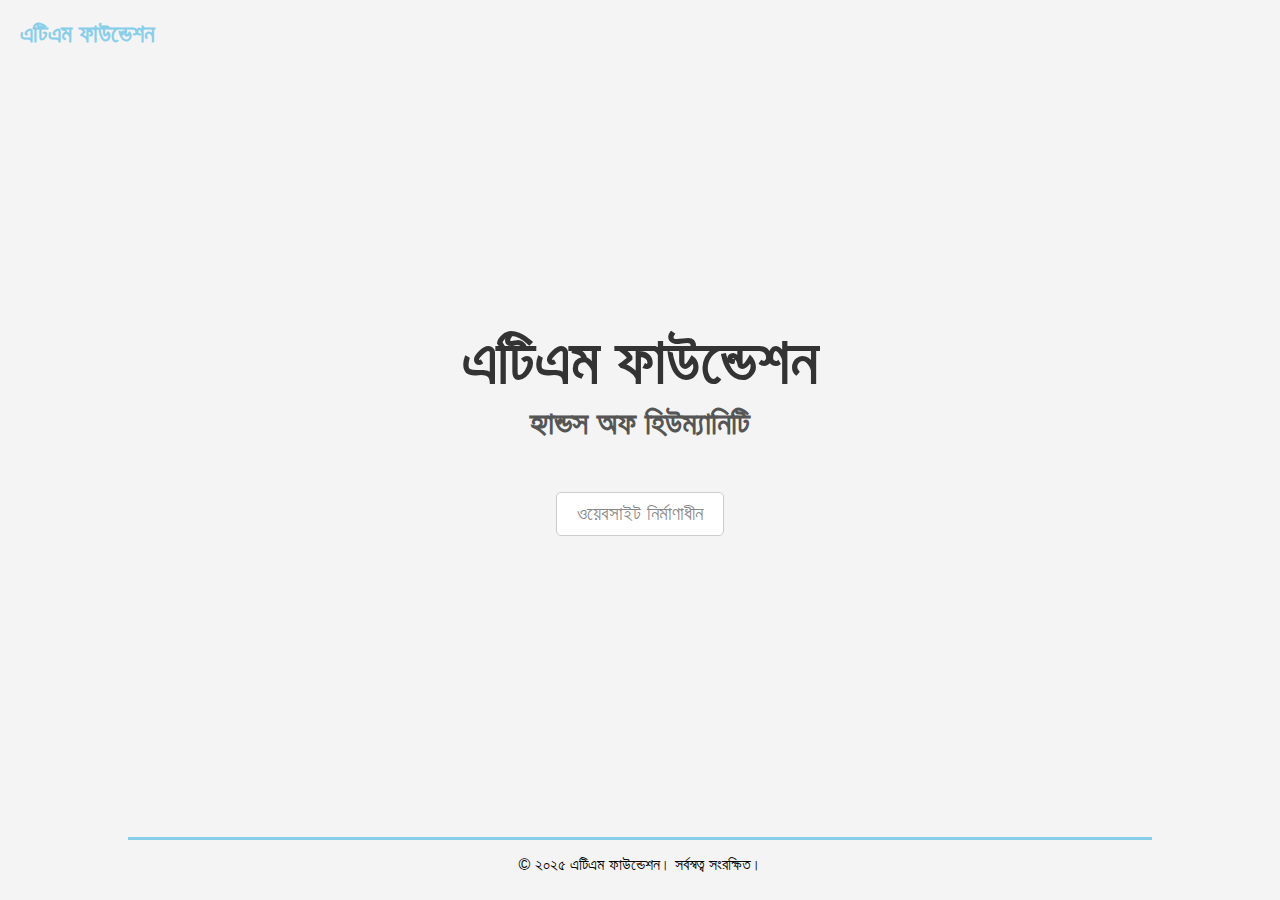
<file: index.html>
<!DOCTYPE html>
<html lang="bn">
<head>
    <meta charset="UTF-8">
    <meta name="viewport" content="width=device-width, initial-scale=1.0">
    <title>এটিএম ফাউন্ডেশন - নির্মাণাধীন</title>
    <style>
        body {
            font-family: Arial, sans-serif;
            margin: 0;
            padding: 0;
            display: flex;
            flex-direction: column;
            justify-content: center;
            align-items: center;
            min-height: 100vh;
            text-align: center;
            background-color: #f4f4f4; /* হালকা ধূসর ব্যাকগ্রাউন্ড */
        }
        
        .header {
            position: absolute;
            top: 20px;
            left: 20px;
            font-size: 1.5em;
            font-weight: bold;
            color: skyblue;
        }

        .main-content {
            flex-grow: 1; /* ফুটার নীচে রাখতে সাহায্য করে */
            display: flex;
            flex-direction: column;
            justify-content: center;
            align-items: center;
            padding: 50px 20px;
        }

        .main-content h1 {
            font-size: 4em;
            color: #333;
            margin-bottom: 0.1em;
        }

        .main-content h2 {
            font-size: 2em;
            color: #555;
            margin-top: 0;
            margin-bottom: 20px;
        }

        .status {
            font-size: 1.2em;
            color: #888;
            margin-top: 30px;
            padding: 10px 20px;
            border: 1px solid #ccc;
            border-radius: 5px;
            background-color: #fff;
        }

        /* ফুটার সেকশনের স্টাইল */
        .footer {
            width: 100%;
            padding: 20px 0 10px 0; /* উপরে, ডানে, নিচে, বামে প্যাডিং */
            text-align: center;
            margin-top: auto; /* কন্টেন্টকে উপরের দিকে ঠেলে দেয় */
        }

        /* অনুভূমিক রেখার স্টাইল */
        .footer hr {
            border: none;
            height: 3px;
            background-color: skyblue; /* স্কাই ব্লু রঙ */
            width: 80%; /* চওড়া করতে সাহায্য করে */
            margin: 0 auto 10px auto; /* মাঝখানে রাখা ও নিচের টেক্সট থেকে দূরত্ব */
        }

        .sky-blue {
            color: skyblue;
        }

        /* ফন্টের আকার ছোট ডিভাইসের জন্য সামঞ্জস্য করা */
        @media (max-width: 600px) {
            .main-content h1 {
                font-size: 2.5em;
            }
            .main-content h2 {
                font-size: 1.5em;
            }
            .header {
                font-size: 1.2em;
            }
            .footer hr {
                width: 90%;
            }
            .footer p {
                font-size: 0.8em;
            }
        }
    </style>
</head>
<body>
    <div class="header sky-blue">
        এটিএম ফাউন্ডেশন
    </div>

    <div class="main-content">
        <h1>এটিএম ফাউন্ডেশন</h1>
        <h2>হ্যান্ডস অফ হিউম্যানিটি</h2>

        <div class="status">
            ওয়েবসাইট নির্মাণাধীন
        </div>
    </div>

    <div class="footer">
        <hr>
        <p>&copy; ২০২৫ এটিএম ফাউন্ডেশন। সর্বস্বত্ব সংরক্ষিত।</p>
    </div>
</body>
</html>
</file>
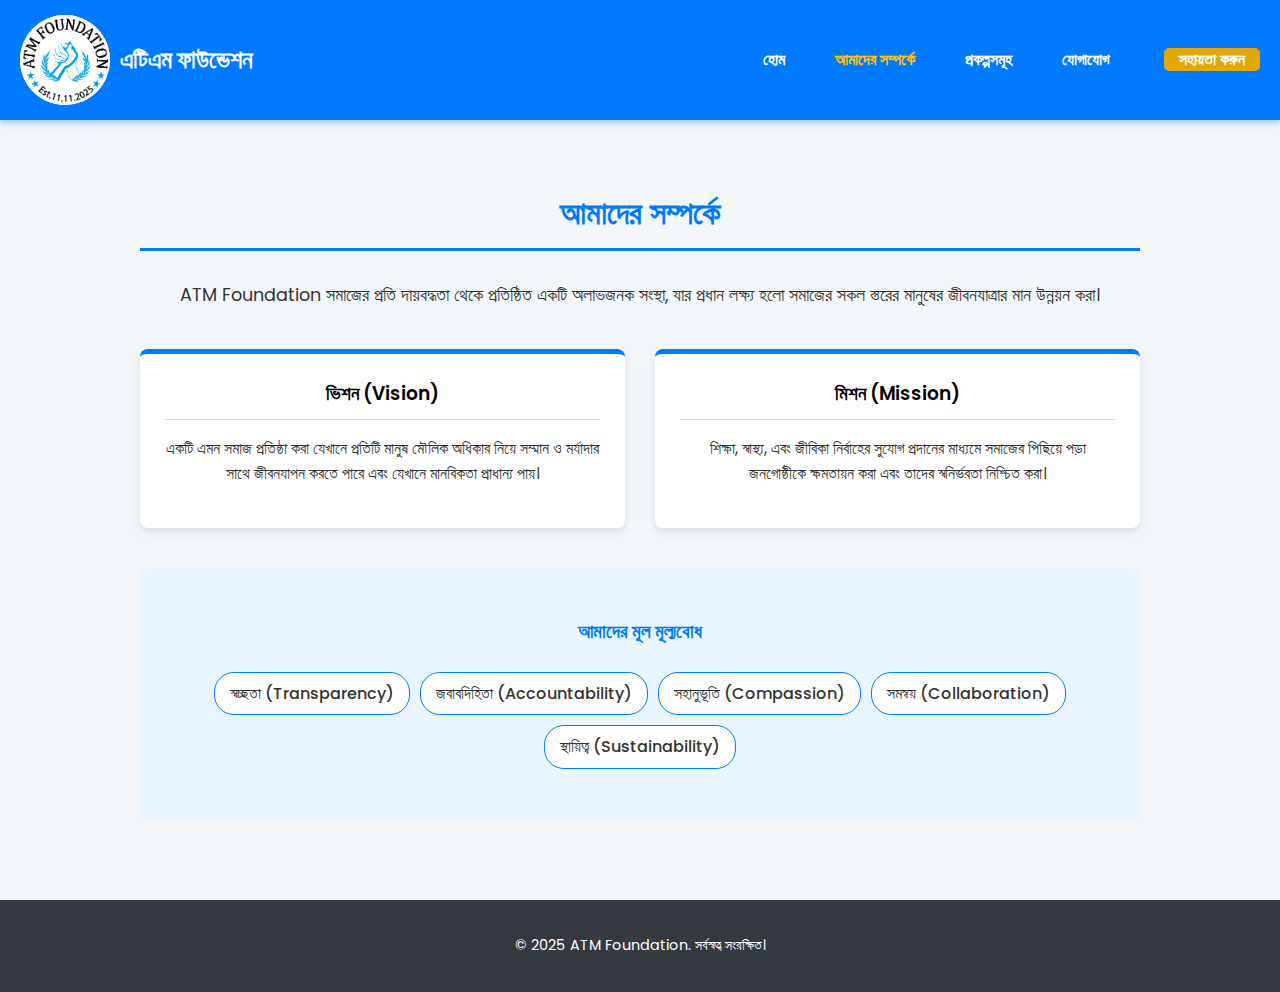
<file: about.html>
<!DOCTYPE html>
<html lang="bn">
<head>
    <meta charset="UTF-8">
    <meta name="viewport" content="width=device-width, initial-scale=1.0">
    <title>আমাদের সম্পর্কে - ATM Foundation</title>
    
    <link href="https://fonts.googleapis.com/css2?family=Poppins:wght@300;400;600;700&display=swap" rel="stylesheet">
    <link rel="stylesheet" href="style.css">

    <style>
        /* ====================================== */
        /* ১. বেস এবং কালার স্টাইলস */
        /* ====================================== */
        body {
            font-family: 'Poppins', sans-serif;
            margin: 0;
            padding: 0;
            background-color: #f4f7f9; 
            color: #333; 
        }

        /* ====================================== */
        /* ২. হেডার/নেভিগেশন স্টাইল */
        /* ====================================== */
        .main-header {
            background-color: #007bff; /* স্কাই ব্লু */
            color: white;
            padding: 15px 20px;
            display: flex;
            justify-content: space-between;
            align-items: center;
            box-shadow: 0 4px 6px rgba(0, 123, 255, 0.3);
            position: relative; /* মোবাইল মেনুর জন্য যোগ করা হলো */
        }
        
        .header-logo-container {
            display: flex;
            align-items: center;
        }

        .logo-text { 
            color: white; 
            font-size: 24px;
            font-weight: 700;
            margin-left: 10px;
        }
        .header-logo-container a {
             text-decoration: none;
        }

        #logo-placeholder {
            width: 90px;
            height: 90px;
            border-radius: 50%;
            background-color: white;
            overflow: hidden; 
            display: flex;
            justify-content: center;
            align-items: center;
            flex-shrink: 0;
        }

        #logo-placeholder img {
            width: 100%;
            height: 100%;
            object-fit: cover;
        }
        
        /* ডেস্কটপ মেনু */
        .nav-links {
            list-style: none;
            padding: 0;
            margin: 0;
            display: flex;
            align-items: center;
        }
        .nav-links li {
            margin-left: 20px;
        }
        .nav-links li a {
            color: white;
            text-decoration: none;
            font-weight: 600;
            transition: color 0.3s;
        }
        .nav-links li a:hover {
            color: #e9ecef; 
        }
        
        /* বর্তমান পেজ হাইলাইট: "আমাদের সম্পর্কে" */
        .nav-links li .current-page-link { 
            color: #ffc107 !important; /* উজ্জ্বল হলুদ */
        }
        
        /* সহায়তা করুন বাটন স্টাইল */
        .donate-btn a {
            background-color: #e0a800;
            color: white !important;
            padding: 8px 15px;
            border-radius: 5px;
            text-transform: uppercase;
            transition: background-color 0.3s;
        }
        .donate-btn a:hover {
            background-color: #333;
            color: white !important; 
        }

        /* --- নতুন CSS: মোবাইল মেনু টগল বাটন স্টাইল --- */
        #menu-toggle {
            display: none; /* ডেস্কটপে লুকানো থাকবে */
            background: none;
            border: none;
            color: white;
            font-size: 24px;
            cursor: pointer;
            z-index: 1001; 
        }

        /* ====================================== */
        /* ৩. কন্টেন্ট সেকশন স্টাইল */
        /* ====================================== */
        .content-section {
            padding: 40px 20px;
            max-width: 1000px;
            margin: 0 auto;
        }
        .about-page-section h2 {
            color: #007bff;
            border-bottom: 3px solid #007bff;
            padding-bottom: 10px;
            margin-bottom: 30px;
            text-align: center;
            font-weight: 600;
        }
        .vision-mission-container {
            display: flex;
            gap: 30px;
            margin-bottom: 40px;
        }
        .vm-box {
            flex: 1;
            background-color: white;
            padding: 25px;
            border-radius: 8px;
            box-shadow: 0 4px 8px rgba(0, 0, 0, 0.1);
            border-top: 5px solid #007bff;
        }
        .vm-box h3 {
            color: black;
            margin-top: 0;
            font-weight: 600;
            border-bottom: 1px solid #ddd;
            padding-bottom: 10px;
            margin-bottom: 15px;
        }
        .core-values {
            background-color: #e9f5ff;
            padding: 30px;
            border-radius: 8px;
        }
        .core-values h3 {
            color: #007bff; 
            text-align: center;
            margin-bottom: 20px;
            font-weight: 700;
        }
        .core-values ul {
            list-style: none;
            padding: 0;
            display: flex;
            justify-content: center;
            flex-wrap: wrap;
        }
        .core-values li {
            background-color: white;
            padding: 8px 15px;
            margin: 5px;
            border-radius: 20px;
            border: 1px solid #007bff;
            font-weight: 500;
        }

        /* ====================================== */
        /* ৪. ফুটার স্টাইল */
        /* ====================================== */
        footer {
            background-color: #343a40;
            color: white;
            text-align: center;
            padding: 20px 0;
            margin-top: 40px;
        }
        
        /* ====================================== */
        /* ৫. মোবাইল রেসপনসিভনেস (Media Queries) */
        /* ====================================== */
        @media (max-width: 768px) {
            
            /* মোবাইল মেনু টগল আইকন দেখানো */
            #menu-toggle {
                display: block; 
            }

            /* নেভিগেশন লিংকস লুকানো */
            .nav-links {
                display: none;
                flex-direction: column;
                width: 100%;
                position: absolute;
                top: 60px; 
                left: 0;
                background-color: #007bff;
                box-shadow: 0 4px 6px rgba(0, 123, 255, 0.3);
                padding: 10px 0;
                z-index: 1000;
            }

            /* জাভাস্ক্রিপ্ট 'active' ক্লাস যোগ করলে মেনু দেখা যাবে */
            .nav-links.active {
                display: flex; 
            }

            .nav-links li {
                margin: 10px 0;
                text-align: center;
            }
            .nav-links li a {
                display: block;
                padding: 10px 0;
            }
            .donate-btn a {
                 padding: 6px 12px;
                 font-size: 14px;
            }
            
            /* ভিশন-মিশন বক্সকে মোবাইলে উপরে নিচে সাজানো */
            .vision-mission-container {
                flex-direction: column;
                gap: 20px;
            }
            
            .content-section {
                padding: 20px 15px;
            }
        }
    </style>
</head>
<body>

    <header class="main-header">
        <div class="header-logo-container">
            <div id="logo-placeholder">
                <img src="logo.png" alt="ATM Foundation Logo"> 
            </div>
            <a href="index.html">
                 <div class="logo-text">এটিএম ফাউন্ডেশন</div> 
            </a>
        </div>
        
        <button id="menu-toggle" aria-label="Toggle Navigation">
            &#9776; 
        </button>

        <nav>
            <ul class="nav-links">
                <li><a href="index.html">হোম</a></li>
                <li><a href="about.html" class="current-page-link">আমাদের সম্পর্কে</a></li> 
                <li><a href="prokolpoo.html">প্রকল্পসমূহ</a></li>
                <li><a href="jojajog.html">যোগাযোগ</a></li>
                <li class="donate-btn"><a href="sohayota.html">সহায়তা করুন</a></li>
            </ul>
        </nav>
    </header>

    <section id="about" class="content-section about-page-section">
        <h2>আমাদের সম্পর্কে</h2>
        <div class="about-container">
            
            <p style="font-size: 1.1em; margin-bottom: 40px; text-align: center;">ATM Foundation সমাজের প্রতি দায়বদ্ধতা থেকে প্রতিষ্ঠিত একটি অলাভজনক সংস্থা, যার প্রধান লক্ষ্য হলো সমাজের সকল স্তরের মানুষের জীবনযাত্রার মান উন্নয়ন করা।</p>

            <div class="vision-mission-container">
                <div class="vm-box vision-box">
                    <h3>ভিশন (Vision)</h3>
                    <p>একটি এমন সমাজ প্রতিষ্ঠা করা যেখানে প্রতিটি মানুষ মৌলিক অধিকার নিয়ে সম্মান ও মর্যাদার সাথে জীবনযাপন করতে পারে এবং যেখানে মানবিকতা প্রাধান্য পায়।</p>
                </div>
                
                <div class="vm-box mission-box">
                    <h3>মিশন (Mission)</h3>
                    <p>শিক্ষা, স্বাস্থ্য, এবং জীবিকা নির্বাহের সুযোগ প্রদানের মাধ্যমে সমাজের পিছিয়ে পড়া জনগোষ্ঠীকে ক্ষমতায়ন করা এবং তাদের স্বনির্ভরতা নিশ্চিত করা।</p>
                </div>
            </div>
            
            <div class="core-values">
                <h3>আমাদের মূল মূল্যবোধ</h3>
                <ul>
                    <li>স্বচ্ছতা (Transparency)</li>
                    <li>জবাবদিহিতা (Accountability)</li>
                    <li>সহানুভূতি (Compassion)</li>
                    <li>সমন্বয় (Collaboration)</li>
                    <li>স্থায়িত্ব (Sustainability)</li>
                </ul>
            </div>
        </div>
    </section>
    
    <footer>
        <p>© 2025 ATM Foundation. সর্বস্বত্ব সংরক্ষিত।</p>
    </footer>

    <script>
        document.addEventListener('DOMContentLoaded', function() {
            const menuToggle = document.getElementById('menu-toggle');
            const navLinks = document.querySelector('.nav-links');

            // টগল বাটনে ক্লিক ইভেন্ট লিসেনার যোগ করা
            menuToggle.addEventListener('click', function() {
                // 'active' ক্লাস যোগ বা অপসারণ করা হবে
                navLinks.classList.toggle('active');
            });
            
            // মেনুর যেকোনো লিঙ্কে ক্লিক করলে মেনু বন্ধ করা
            const links = navLinks.querySelectorAll('a');
            links.forEach(link => {
                link.addEventListener('click', function() {
                    if (navLinks.classList.contains('active')) {
                        navLinks.classList.remove('active');
                    }
                });
            });
        });
    </script>
</body>
</html>
</file>
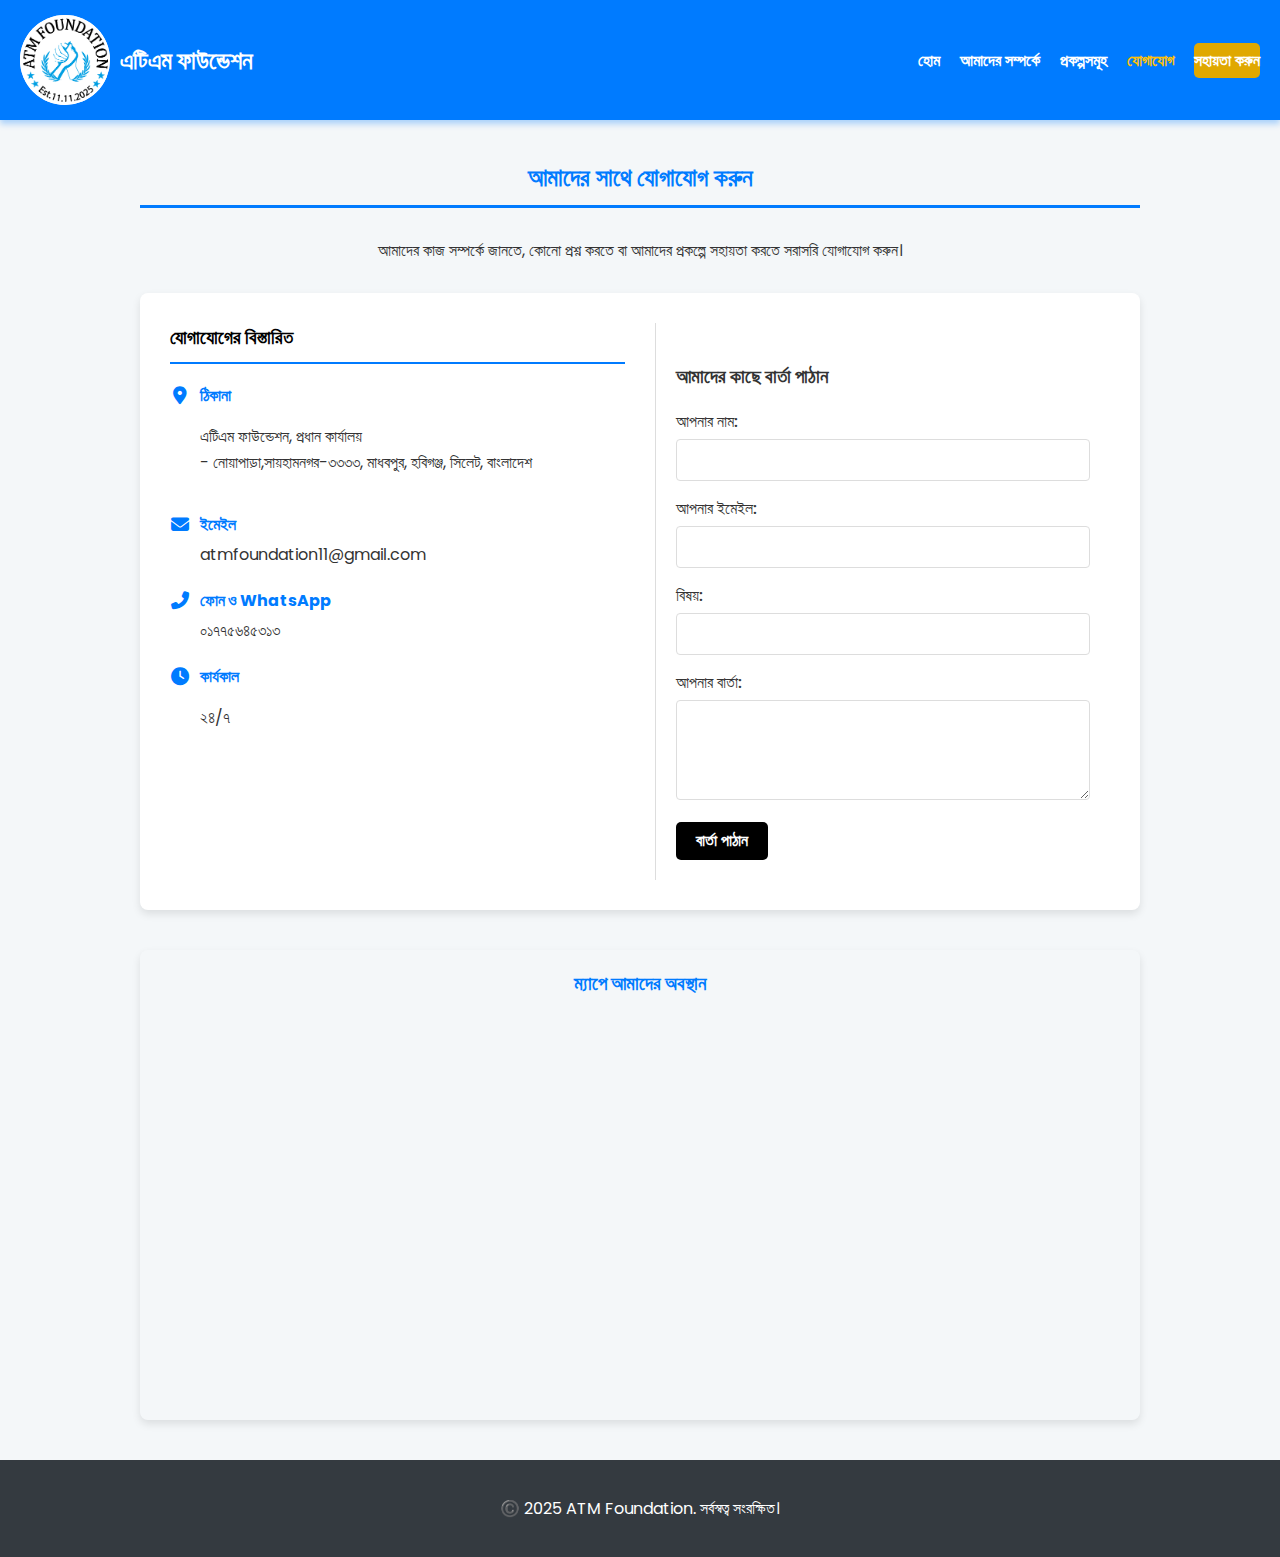
<file: jojajog.html>
<!DOCTYPE html>
<html lang="bn">
<head>
    <meta charset="UTF-8">
    <meta name="viewport" content="width=device-width, initial-scale=1.0">
    <title>যোগাযোগ - এটিএম ফাউন্ডেশন</title>
    
    <link href="https://fonts.googleapis.com/css2?family=Poppins:wght@300;400;600;700&display=swap" rel="stylesheet">
    
    <link rel="stylesheet" href="https://cdnjs.cloudflare.com/ajax/libs/font-awesome/6.5.1/css/all.min.css">
    
    <style>
        /* ====================================== */
        /* ১. বেস এবং কালার স্টাইলস */
        /* ====================================== */
        body {
            font-family: 'Poppins', sans-serif;
            margin: 0;
            padding: 0;
            background-color: #f4f7f9; 
            color: #333; 
        }

        /* ====================================== */
        /* ২. হেডার/নেভিগেশন স্টাইল */
        /* ====================================== */
        .main-header {
            background-color: #007bff; /* স্কাই ব্লু */
            color: white;
            padding: 15px 20px;
            display: flex;
            justify-content: space-between;
            align-items: center;
            box-shadow: 0 4px 6px rgba(0, 123, 255, 0.3); 
            position: relative; 
        }
        
        /* লোগো কন্টেইনার স্টাইল */
        .header-logo-container {
            display: flex;
            align-items: center;
        }
        .logo-text { 
            color: white; 
            font-size: 24px;
            font-weight: 700;
            margin-left: 10px;
        }
        .header-logo-container a {
             text-decoration: none;
        }

        /* লোগো প্লেসহোল্ডার স্টাইল (গোলাকার জায়গা) */
        #logo-placeholder {
            width: 90px;
            height: 90px;
            border-radius: 50%; 
            background-color: white; 
            overflow: hidden; 
            display: flex;
            justify-content: center;
            align-items: center;
            flex-shrink: 0;
        }
        #logo-placeholder img {
            width: 100%;
            height: 100%;
            object-fit: cover;
        }
        
        /* ডেস্কটপ নেভিগেশন স্টাইল */
        .nav-links {
            list-style: none;
            padding: 0;
            margin: 0;
            display: flex;
            align-items: center;
        }
        .nav-links li {
            margin-left: 20px;
        }
        .nav-links li a {
            color: white;
            text-decoration: none;
            font-weight: 600;
            transition: color 0.3s;
            padding: 5px 0; 
            display: inline-block;
        }
        .nav-links li a:hover {
            color: #e9ecef; 
        }
        
        /* বর্তমান পেজ হাইলাইট: "যোগাযোগ" */
        .nav-links li .current-page-link {
             color: #ffc107 !important; /* উজ্জ্বল হলুদ */
             pointer-events: none;
        }
        
        /* সহায়তা করুন বাটন স্টাইল */
        .donate-btn a {
            background-color: #e0a800; 
            color: white !important;
            padding: 8px 15px;
            border-radius: 5px;
            text-transform: uppercase;
            font-weight: 600; 
            transition: background-color 0.3s;
        }
        .donate-btn a:hover {
            background-color: #007bff;
            color: white !important; 
        }

        /* মোবাইল মেনু টগল বাটন স্টাইল */
        #menu-toggle {
            display: none; 
            background: none;
            border: none;
            color: white;
            font-size: 24px;
            cursor: pointer;
            z-index: 1002; 
        }

        /* ====================================== */
        /* ৩. কন্টেন্ট এবং ফর্ম স্টাইল */
        /* ====================================== */
        .container {
            max-width: 1000px;
            margin: 40px auto;
            padding: 0 20px;
        }
        h2 {
            color: #007bff; 
            border-bottom: 3px solid #007bff;
            padding-bottom: 10px;
            margin-bottom: 30px;
            text-align: center;
            font-weight: 600;
        }

        /* যোগাযোগ ফর্ম এবং তথ্য স্টাইল */
        .contact-grid {
            display: grid;
            grid-template-columns: 1fr 1fr; 
            gap: 30px;
            margin-top: 30px;
            background-color: white;
            padding: 30px;
            border-radius: 8px;
            box-shadow: 0 4px 8px rgba(0, 0, 0, 0.1);
        }

        /* যোগাযোগের তথ্যের জন্য স্টাইল */
        .contact-info h3 {
            color: black;
            border-bottom: 2px solid #007bff;
            padding-bottom: 10px;
            margin-top: 0;
        }
        .info-item {
            margin-bottom: 20px;
            line-height: 1.6;
            display: flex; /* Flexbox ব্যবহার করা হলো */
            align-items: flex-start;
        }
        
        /* আইকন স্টাইল */
        .info-item i {
            font-size: 18px;
            color: #007bff;
            margin-right: 10px;
            margin-top: 4px; /* টেক্সটের সাথে সামঞ্জস্য রাখতে */
            width: 20px; /* ফিক্সড উইডথ */
            text-align: center;
            flex-shrink: 0;
        }
        
        .info-text-content {
            flex-grow: 1;
        }
        
        .info-item strong {
            color: #007bff;
            display: block;
            margin-bottom: 5px;
        }
        .info-item a {
             color: #333;
             text-decoration: none;
             transition: color 0.3s;
        }
        .info-item a:hover {
            color: #007bff;
        }

        /* ফর্ম স্টাইল */
        .contact-form {
            padding: 20px;
            border-left: 1px solid #ddd;
        }
        .form-group {
            margin-bottom: 15px;
        }
        .form-group label {
            display: block;
            margin-bottom: 5px;
            font-weight: 500;
        }
        .form-group input, .form-group textarea {
            width: 100%;
            padding: 10px;
            border: 1px solid #ddd;
            border-radius: 4px;
            box-sizing: border-box; 
            font-family: 'Poppins', sans-serif;
            transition: border-color 0.3s;
        }
        .form-group input:focus, .form-group textarea:focus {
            border-color: #007bff;
            outline: none;
        }
        .form-group textarea {
            resize: vertical;
            min-height: 100px;
        }
        .submit-btn {
            background-color: black; 
            color: white;
            padding: 10px 20px;
            border: none;
            border-radius: 5px;
            cursor: pointer;
            font-size: 16px;
            font-weight: 600;
            transition: background-color 0.3s;
        }
        .submit-btn:hover {
            background-color: #007bff;
        }
        
        /* গুগল ম্যাপ স্টাইল */
        .map-section {
            margin-top: 40px;
            margin-bottom: 40px;
            overflow: hidden;
            border-radius: 8px;
            box-shadow: 0 4px 8px rgba(0, 0, 0, 0.1);
        }
        .map-section iframe {
            width: 100%;
            height: 400px;
            border: 0;
        }

        /* ====================================== */
        /* ৪. ফুটার স্টাইল */
        /* ====================================== */
        footer {
            background-color: #343a40; 
            color: white;
            text-align: center;
            padding: 20px 0;
            margin-top: 40px;
        }
        
        /* ====================================== */
        /* ৫. মোবাইল রেসপনসিভনেস (Media Queries) */
        /* ====================================== */
        @media (max-width: 768px) {
            
            /* মোবাইল মেনু টগল আইকন দেখানো */
            #menu-toggle {
                display: block; 
            }

            /* নেভিগেশন লিংকস লুকানো */
            .nav-links {
                display: none;
                flex-direction: column;
                width: 100%;
                position: absolute;
                top: 60px; 
                left: 0;
                background-color: #007bff;
                box-shadow: 0 4px 6px rgba(0, 123, 255, 0.3);
                padding: 10px 0;
                z-index: 1000;
            }

            /* জাভাস্ক্রিপ্ট 'active' ক্লাস যোগ করলে মেনু দেখা যাবে */
            .nav-links.active {
                display: flex; 
            }

            .nav-links li {
                margin: 10px 0;
                text-align: center;
            }
            .nav-links li a {
                display: block;
                padding: 10px 0;
            }
            .donate-btn a {
                 padding: 6px 12px;
                 font-size: 14px;
            }
            
            /* যোগাযোগ গ্রিডকে মোবাইলে উপরে নিচে সাজানো */
            .contact-grid {
                grid-template-columns: 1fr; 
            }
            /* ফর্ম থেকে বামদিকের বর্ডার সরানো */
            .contact-form {
                 border-left: none; 
                 padding: 10px 0; 
            }
            
            .contact-info {
                padding-bottom: 20px; 
            }
            .map-section iframe {
                height: 300px; /* মোবাইলের জন্য ম্যাপের উচ্চতা কমানো */
            }
        }
    </style>
</head>
<body>

    <header class="main-header">
        <div class="header-logo-container">
            <div id="logo-placeholder">
                <img src="logo.png" alt="ATM Foundation Logo"> 
            </div>
            <a href="index.html">
                <div class="logo-text">এটিএম ফাউন্ডেশন</div> 
            </a>
        </div>
        
        <button id="menu-toggle" aria-label="Toggle Navigation">
            &#9776; 
        </button>
        
        <nav>
            <ul class="nav-links">
                <li><a href="index.html">হোম</a></li> 
                <li><a href="about.html">আমাদের সম্পর্কে</a></li>
                <li><a href="prokolpoo.html">প্রকল্পসমূহ</a></li>
                <li><a href="jojajog.html" class="current-page-link">যোগাযোগ</a></li>
                <li class="donate-btn"><a href="sohayota.html">সহায়তা করুন</a></li>
            </ul>
        </nav>
    </header>

    <div class="container">
        <h2>আমাদের সাথে যোগাযোগ করুন</h2>
        <p style="text-align: center; margin-bottom: 30px;">
            আমাদের কাজ সম্পর্কে জানতে, কোনো প্রশ্ন করতে বা আমাদের প্রকল্পে সহায়তা করতে সরাসরি যোগাযোগ করুন।
        </p>

        <div class="contact-grid">
            
            <div class="contact-info">
                <h3>যোগাযোগের বিস্তারিত</h3>
                
                <div class="info-item">
                    <i class="fas fa-map-marker-alt"></i> <div class="info-text-content">
                        <strong>ঠিকানা</strong>
                        <p>
                            এটিএম ফাউন্ডেশন, প্রধান কার্যালয়<br>
                           - নোয়াপাড়া,সায়হামনগর-৩৩৩৩, মাধবপুর,
                            হবিগঞ্জ, সিলেট, বাংলাদেশ
                        </p>
                    </div>
                </div>
                
                <div class="info-item">
                    <i class="fas fa-envelope"></i> <div class="info-text-content">
                        <strong>ইমেইল</strong>
                        <a href="mailto:info@atmfoundation.org">atmfoundation11@gmail.com</a>
                    </div>
                </div>

                <div class="info-item">
                    <i class="fas fa-phone-alt"></i> <div class="info-text-content">
                        <strong>ফোন ও WhatsApp</strong>
                        <a href="tel:+8801775645313">০১৭৭৫৬৪৫৩১৩</a> 
                    </div>
                </div>
                
                <div class="info-item">
                    <i class="fas fa-clock"></i> <div class="info-text-content">
                        <strong>কার্যকাল</strong>
                        <p>২৪/৭</p>
                    </div>
                </div>
            </div>

            <div class="contact-form">
                <h3>আমাদের কাছে বার্তা পাঠান</h3>
                <form action="https://formspree.io/f/mwpgawkk" method="POST"> 
                    <div class="form-group">
                        <label for="name">আপনার নাম:</label>
                        <input type="text" id="name" name="name" required>
                    </div>
                    <div class="form-group">
                        <label for="email">আপনার ইমেইল:</label>
                        <input type="email" id="email" name="_replyto" required> 
                    </div>
                    <div class="form-group">
                        <label for="subject">বিষয়:</label>
                        <input type="text" id="subject" name="subject" required>
                    </div>
                    <div class="form-group">
                        <label for="message">আপনার বার্তা:</label>
                        <textarea id="message" name="message" required></textarea>
                    </div>
                    <button type="submit" class="submit-btn">বার্তা পাঠান</button>
                </form>
            </div>
            
        </div>
        
        <div class="map-section">
            <h3 style="color: #007bff; text-align: center; margin-bottom: 15px;">ম্যাপে আমাদের অবস্থান</h3>
            <iframe 
                src="https://www.google.com/maps/embed?pb=!1m18!1m12!1m3!1d115160.72517861916!2d91.30602058428801!3d24.16782530184281!2m3!1f0!2f0!3f0!3m2!1i1024!2i768!4f13.1!3m3!1m2!1s0x3752e505a40a233b%3A0x67319c5b29c1d06b!2sMadhabpur!5e0!3m2!1sen!2sbd!4v1703664800000!5m2!1sen!2sbd" 
                allowfullscreen="" 
                loading="lazy" 
                referrerpolicy="no-referrer-when-downgrade"
                title="এটিএম ফাউন্ডেশনের ম্যাপের অবস্থান"
            ></iframe>
        </div>
        
    </div>

    <footer>
        <p>©️ 2025 ATM Foundation. সর্বস্বত্ব সংরক্ষিত।</p>
    </footer>

    <script>
        document.addEventListener('DOMContentLoaded', function() {
            const menuToggle = document.getElementById('menu-toggle');
            const navLinks = document.querySelector('.nav-links');

            if (!menuToggle || !navLinks) {
                return; 
            }

            menuToggle.addEventListener('click', function() {
                navLinks.classList.toggle('active');
            });
            
            const links = navLinks.querySelectorAll('a');
            links.forEach(link => {
                link.addEventListener('click', function() {
                    if (navLinks.classList.contains('active')) {
                        navLinks.classList.remove('active');
                    }
                });
            });
        });
    </script>
</body>
</html>
</file>
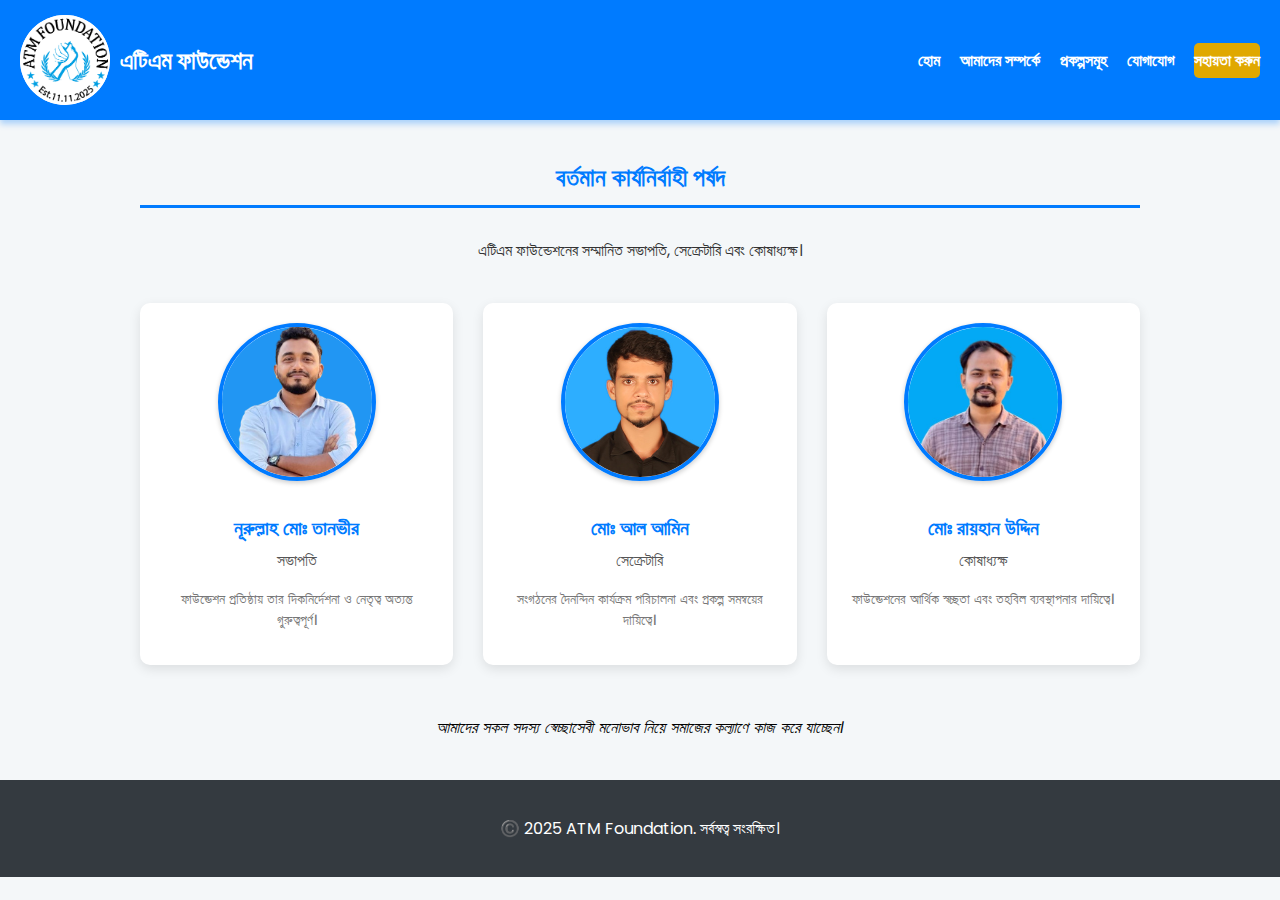
<file: parshod.html>
<!DOCTYPE html>
<html lang="bn">
<head>
    <meta charset="UTF-8">
    <meta name="viewport" content="width=device-width, initial-scale=1.0">
    <title>বর্তমান কার্যনির্বাহী পর্ষদ - এটিএম ফাউন্ডেশন</title>
    
    <link href="https://fonts.googleapis.com/css2?family=Poppins:wght@300;400;600;700&display=swap" rel="stylesheet">
    
    <style>
        /* ====================================== */
        /* ১. বেস এবং কালার স্টাইলস (index.html এর সাথে সামঞ্জস্যপূর্ণ) */
        /* ====================================== */
        body {
            font-family: 'Poppins', sans-serif;
            margin: 0;
            padding: 0;
            background-color: #f4f7f9; 
            color: #333; 
        }
        .container {
            max-width: 1000px;
            margin: 40px auto;
            padding: 0 20px;
        }
        h2 {
            color: #007bff; 
            border-bottom: 3px solid #007bff;
            padding-bottom: 10px;
            margin-bottom: 30px;
            text-align: center;
            font-weight: 600;
        }

        /* ====================================== */
        /* ২. হেডার/নেভিগেশন স্টাইল */
        /* ====================================== */
        .main-header {
            background-color: #007bff; /* স্কাই ব্লু */
            color: white;
            padding: 15px 20px;
            display: flex;
            justify-content: space-between;
            align-items: center;
            box-shadow: 0 4px 6px rgba(0, 123, 255, 0.3); 
            position: relative; 
        }
        .header-logo-container {
            display: flex;
            align-items: center;
        }
        .logo-text { 
            color: white; 
            font-size: 24px;
            font-weight: 700;
            margin-left: 10px;
        }
        .header-logo-container a {
             text-decoration: none;
        }
        #logo-placeholder {
            width: 90px;
            height: 90px;
            border-radius: 50%; 
            background-color: white; 
            overflow: hidden; 
            display: flex;
            justify-content: center;
            align-items: center;
            flex-shrink: 0;
        }
        #logo-placeholder img {
            width: 100%;
            height: 100%;
            object-fit: cover;
        }
        
        .nav-links {
            list-style: none;
            padding: 0;
            margin: 0;
            display: flex;
            align-items: center;
        }
        .nav-links li {
            margin-left: 20px;
        }
        .nav-links li a {
            color: white;
            text-decoration: none;
            font-weight: 600;
            transition: color 0.3s;
            padding: 5px 0; 
            display: inline-block;
        }
        .nav-links li a:hover {
            color: #ffc107; /* হোভারে উজ্জ্বল হলুদ */
        }
        
        /* বর্তমান পেজ হাইলাইট: এই পেজটি মেনুতে নেই, তবে 'আমাদের সম্পর্কে' বা 'যোগাযোগ' হাইলাইট করা যেতে পারে */
        .nav-links li .current-page-link {
             color: #ffc107 !important; 
             pointer-events: none;
        }
        
        .donate-btn a {
            background-color: #e0a800; 
            color: white !important;
            padding: 8px 15px;
            border-radius: 5px;
            text-transform: uppercase;
            font-weight: 600; 
            transition: background-color 0.3s;
        }
        .donate-btn a:hover {
            background-color: #007bff;
            color: white !important; 
        }
        
        #menu-toggle {
            display: none; 
            background: none;
            border: none;
            color: white;
            font-size: 24px;
            cursor: pointer;
            z-index: 1002; 
        }
        
        /* ====================================== */
        /* ৩. কার্যনির্বাহী পর্ষদ সেকশন স্টাইল */
        /* ====================================== */
        .parshod-grid {
            display: grid;
            grid-template-columns: repeat(auto-fit, minmax(280px, 1fr)); /* মোবাইলে ১টি, বড় স্ক্রিনে ৩টি */
            gap: 30px;
            text-align: center;
            margin-top: 40px;
        }
        
        .member-card {
            background-color: white;
            padding: 20px;
            border-radius: 10px;
            box-shadow: 0 4px 12px rgba(0, 0, 0, 0.1);
            transition: transform 0.3s, box-shadow 0.3s;
        }
        .member-card:hover {
            transform: translateY(-5px);
            box-shadow: 0 8px 16px rgba(0, 0, 0, 0.15);
        }
        
        /* মেম্বার ছবি স্টাইল */
        .member-photo {
            width: 150px;
            height: 150px;
            border-radius: 50%; /* গোলাকার ছবি */
            object-fit: cover;
            margin-bottom: 15px;
            border: 4px solid #007bff; /* নীল বর্ডার */
            box-shadow: 0 2px 5px rgba(0, 0, 0, 0.2);
        }
        
        .member-card h3 {
            color: #007bff;
            margin: 10px 0 5px;
            font-size: 20px;
            font-weight: 600;
        }
        
        .member-card p {
            color: #555;
            font-weight: 500;
            margin-top: 0;
            font-size: 16px;
        }

        /* ====================================== */
        /* ৪. ফুটার স্টাইল */
        /* ====================================== */
        footer {
            background-color: #343a40; 
            color: white;
            text-align: center;
            padding: 20px 0;
            margin-top: 40px;
        }

        /* ====================================== */
        /* ৫. মোবাইল রেসপনসিভনেস */
        /* ====================================== */
        @media (max-width: 768px) {
            #menu-toggle {
                display: block; 
            }
            .nav-links {
                display: none;
                flex-direction: column;
                width: 100%;
                position: absolute;
                top: 60px; 
                left: 0;
                background-color: #007bff;
                box-shadow: 0 4px 6px rgba(0, 123, 255, 0.3);
                padding: 10px 0;
                z-index: 1000;
            }
            .nav-links.active {
                display: flex; 
            }
            .nav-links li {
                margin: 10px 0;
                text-align: center;
            }
        }
    </style>
</head>
<body>

    <header class="main-header">
        <div class="header-logo-container">
            <div id="logo-placeholder">
                <img src="logo.png" alt="ATM Foundation Logo"> 
            </div>
            <a href="index.html">
                <div class="logo-text">এটিএম ফাউন্ডেশন</div> 
            </a>
        </div>
        
        <button id="menu-toggle" aria-label="Toggle Navigation">
            &#9776; 
        </button>
        
        <nav>
            <ul class="nav-links">
                <li><a href="index.html">হোম</a></li> 
                <li><a href="about.html">আমাদের সম্পর্কে</a></li>
                <li><a href="prokolpoo.html">প্রকল্পসমূহ</a></li>
                <li><a href="jogajog.html">যোগাযোগ</a></li>
                <li class="donate-btn"><a href="sohayota.html">সহায়তা করুন</a></li>
            </ul>
        </nav>
    </header>

    <div class="container">
        <h2>বর্তমান কার্যনির্বাহী পর্ষদ</h2>
        <p style="text-align: center; margin-bottom: 40px;">
            এটিএম ফাউন্ডেশনের সম্মানিত সভাপতি, সেক্রেটারি এবং কোষাধ্যক্ষ।
        </p>

        <div class="parshod-grid">
            
            <div class="member-card">
                <img src="tanvir.png" alt="সভাপতির ছবি" class="member-photo">
                <h3>নূরুল্লাহ মোঃ তানভীর</h3>
                <p>সভাপতি </p>
                <p style="font-size: 14px; color: #777;">ফাউন্ডেশন প্রতিষ্ঠায় তার দিকনির্দেশনা ও নেতৃত্ব অত্যন্ত গুরুত্বপূর্ণ।</p>
            </div>

            <div class="member-card">
                <img src="alamin.jpeg" alt="সাধারণ সম্পাদকের ছবি" class="member-photo">
                <h3>মোঃ আল আমিন</h3>
                <p>সেক্রেটারি </p>
                <p style="font-size: 14px; color: #777;">সংগঠনের দৈনন্দিন কার্যক্রম পরিচালনা এবং প্রকল্প সমন্বয়ের দায়িত্বে।</p>
            </div>

            <div class="member-card">
                <img src="melon.jpeg" alt="কোষাধ্যক্ষের ছবি" class="member-photo">
                <h3>মোঃ রায়হান উদ্দিন</h3>
                <p>কোষাধ্যক্ষ </p>
                <p style="font-size: 14px; color: #777;">ফাউন্ডেশনের আর্থিক স্বচ্ছতা এবং তহবিল ব্যবস্থাপনার দায়িত্বে।</p>
            </div>
            
        </div>
        
        <p style="text-align: center; margin-top: 50px; font-style: italic; color: Black;">
            আমাদের সকল সদস্য স্বেচ্ছাসেবী মনোভাব নিয়ে সমাজের কল্যাণে কাজ করে যাচ্ছেন।
        </p>
    </div>

    <footer>
        <p>©️ 2025 ATM Foundation. সর্বস্বত্ব সংরক্ষিত।</p>
    </footer>

    <script>
        // মোবাইল মেনু টগল লজিক (index.html থেকে কপি করা হয়েছে)
        document.addEventListener('DOMContentLoaded', function() {
            const menuToggle = document.getElementById('menu-toggle');
            const navLinks = document.querySelector('.nav-links');

            if (menuToggle && navLinks) {
                menuToggle.addEventListener('click', function() {
                    navLinks.classList.toggle('active');
                });
                
                const links = navLinks.querySelectorAll('a');
                links.forEach(link => {
                    link.addEventListener('click', function() {
                        if (navLinks.classList.contains('active')) {
                            navLinks.classList.remove('active');
                        }
                    });
                });
            }
        });
    </script>
</body>
</html>
</file>
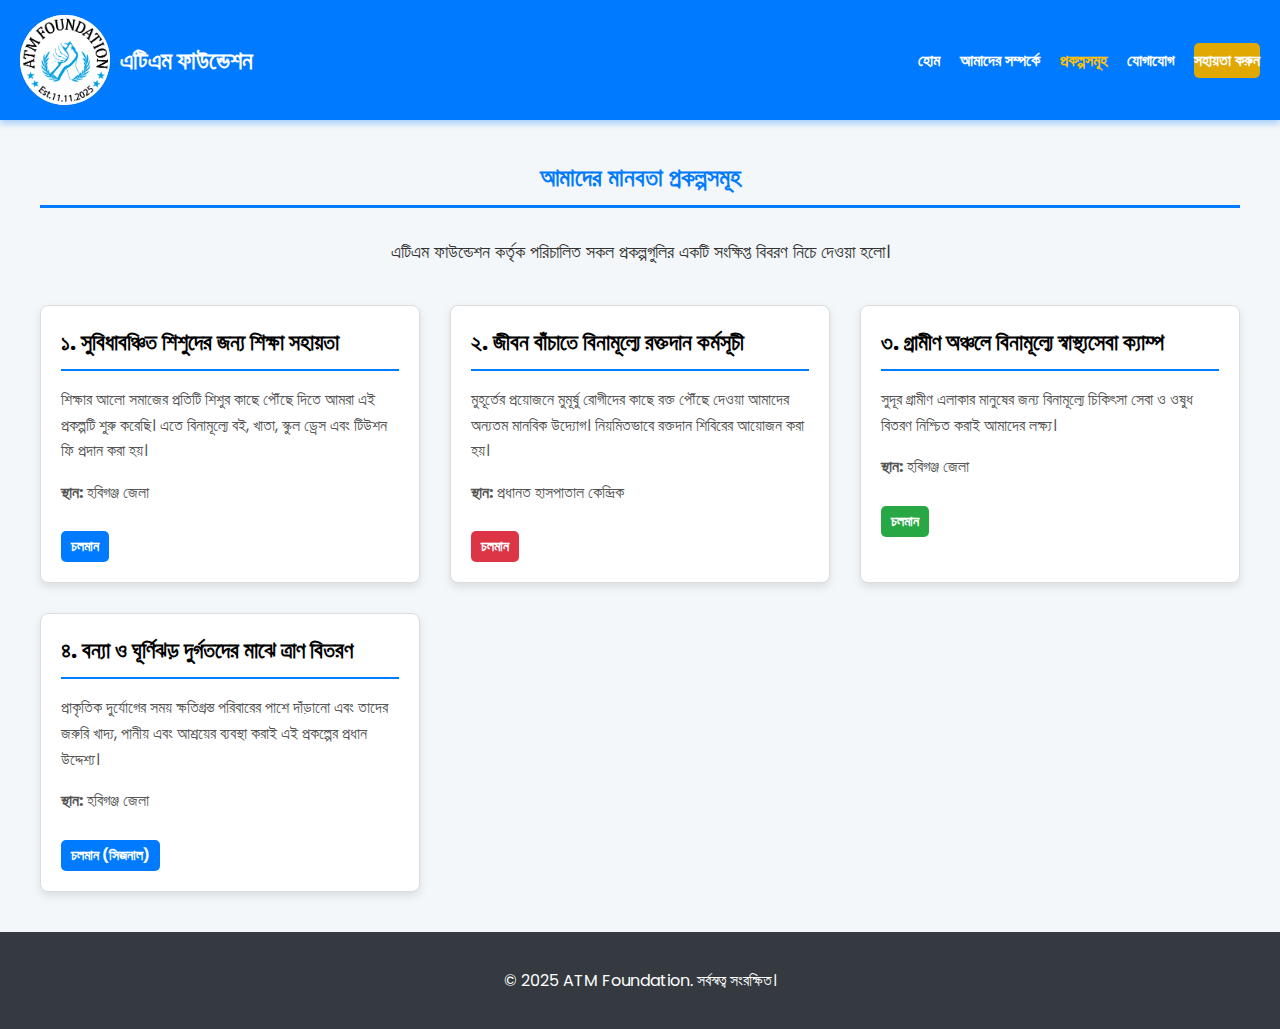
<file: prokolpoo.html>
<!DOCTYPE html>
<html lang="bn">
<head>
    <meta charset="UTF-8">
    <meta name="viewport" content="width=device-width, initial-scale=1.0">
    <title>প্রকল্পসমূহ - এটিএম ফাউন্ডেশন</title>
    
    <link href="https://fonts.googleapis.com/css2?family=Poppins:wght@300;400;600;700&display=swap" rel="stylesheet">
    
    <style>
        /* ====================================== */
        /* ১. বেস এবং কালার স্টাইলস */
        /* ====================================== */
        body {
            font-family: 'Poppins', sans-serif;
            margin: 0;
            padding: 0;
            background-color: #f4f7f9; 
            color: #333; 
        }

        /* ====================================== */
        /* ২. হেডার/নেভিগেশন স্টাইল */
        /* ====================================== */
        .main-header {
            background-color: #007bff; /* স্কাই ব্লু */
            color: white;
            padding: 15px 20px;
            display: flex;
            justify-content: space-between;
            align-items: center;
            box-shadow: 0 4px 6px rgba(0, 123, 255, 0.3); 
            position: relative; /* মোবাইল মেনুর জন্য যোগ করা হলো */
        }
        
        /* লোগো কন্টেইনার স্টাইল */
        .header-logo-container {
            display: flex;
            align-items: center;
        }

        /* ATM Foundation লেখাটি সাদা */
        .logo-text { 
            color: white; 
            font-size: 24px;
            font-weight: 700;
            margin-left: 10px;
        }
        .header-logo-container a {
             text-decoration: none;
        }

        /* লোগো প্লেসহোল্ডার স্টাইল (গোলাকার জায়গা) */
        #logo-placeholder {
            width: 90px;
            height: 90px;
            border-radius: 50%; /* গোলাকার */
            background-color: white; 
            overflow: hidden; 
            display: flex;
            justify-content: center;
            align-items: center;
            flex-shrink: 0;
        }

        #logo-placeholder img {
            width: 100%;
            height: 100%;
            object-fit: cover;
        }
        
        /* ডেস্কটপ নেভিগেশন স্টাইল */
        .nav-links {
            list-style: none;
            padding: 0;
            margin: 0;
            display: flex;
            align-items: center;
        }
        .nav-links li {
            margin-left: 20px;
        }
        .nav-links li a {
            color: white;
            text-decoration: none;
            font-weight: 600;
            transition: color 0.3s;
            padding: 5px 0; 
            display: inline-block;
        }
        .nav-links li a:hover {
            color: #e9ecef; 
        }
        
        /* বর্তমান পেজ হাইলাইট: "প্রকল্পসমূহ" */
        .nav-links li .current-page-link {
             color: #ffc107 !important; /* উজ্জ্বল হলুদ */
             pointer-events: none;
        }
        
        /* সহায়তা করুন বাটন স্টাইল */
        .donate-btn a {
            background-color: #e0a800; 
            color: white !important;
            padding: 8px 15px;
            border-radius: 5px;
            text-transform: uppercase;
            font-weight: 600; 
            transition: background-color 0.3s;
        }
        .donate-btn a:hover {
            background-color: #007bff; 
            color: white !important; 
        }
        
        /* --- নতুন CSS: মোবাইল মেনু টগল বাটন স্টাইল --- */
        #menu-toggle {
            display: none; /* ডেস্কটপে লুকানো থাকবে */
            background: none;
            border: none;
            color: white;
            font-size: 24px;
            cursor: pointer;
            z-index: 1001; 
        }

        /* ====================================== */
        /* ৩. মেইন কন্টেন্ট এবং কার্ড স্টাইল */
        /* ====================================== */
        .container {
            max-width: 1200px;
            margin: 40px auto;
            padding: 0 20px;
        }
        h2 {
            color: #007bff; 
            border-bottom: 3px solid #007bff;
            padding-bottom: 10px;
            margin-bottom: 30px;
            text-align: center;
            font-weight: 600;
        }

        /* প্রজেক্ট কার্ড গ্রিড স্টাইল */
        .projects-grid {
            display: grid;
            grid-template-columns: repeat(auto-fit, minmax(300px, 1fr));
            gap: 30px;
        }
        .project-card {
            background-color: white;
            border: 1px solid #ddd;
            border-radius: 8px;
            padding: 20px;
            box-shadow: 0 4px 8px rgba(0, 0, 0, 0.1);
            transition: transform 0.3s, box-shadow 0.3s;
        }
        .project-card:hover {
            transform: translateY(-5px);
            box-shadow: 0 8px 16px rgba(0, 0, 0, 0.15);
        }
        .project-card h3 {
            color: black; 
            margin-top: 0;
            font-size: 22px;
            border-bottom: 2px solid #007bff;
            padding-bottom: 10px;
            margin-bottom: 15px;
        }
        .project-card p {
            line-height: 1.6;
            color: #555;
        }
        .project-card .status {
            display: inline-block;
            background-color: #28a745; /* ডিফল্ট সবুজ */
            color: white;
            padding: 5px 10px;
            border-radius: 5px;
            font-size: 14px;
            margin-top: 10px;
            font-weight: bold;
        }
        
        /* ====================================== */
        /* ৪. ফুটার স্টাইল */
        /* ====================================== */
        footer {
            background-color: #343a40; 
            color: white;
            text-align: center;
            padding: 20px 0;
            margin-top: 40px;
        }

        /* ====================================== */
        /* ৫. মোবাইল রেসপনসিভনেস (Media Queries) */
        /* ====================================== */
        @media (max-width: 768px) {
            
            /* মোবাইল মেনু টগল আইকন দেখানো */
            #menu-toggle {
                display: block; 
            }

            /* নেভিগেশন লিংকস লুকানো */
            .nav-links {
                display: none;
                flex-direction: column;
                width: 100%;
                position: absolute;
                top: 60px; 
                left: 0;
                background-color: #007bff;
                box-shadow: 0 4px 6px rgba(0, 123, 255, 0.3);
                padding: 10px 0;
                z-index: 1000;
            }

            /* জাভাস্ক্রিপ্ট 'active' ক্লাস যোগ করলে মেনু দেখা যাবে */
            .nav-links.active {
                display: flex; 
            }

            .nav-links li {
                margin: 10px 0;
                text-align: center;
            }
            .nav-links li a {
                display: block;
                padding: 10px 0;
            }
            .donate-btn a {
                 padding: 6px 12px;
                 font-size: 14px;
            }
            
            /* প্রজেক্ট গ্রিড: মোবাইলে ১ কলাম */
            .projects-grid {
                grid-template-columns: 1fr; 
                gap: 20px;
            }
        }
    </style>
</head>
<body>

    <header class="main-header">
        <div class="header-logo-container">
            <div id="logo-placeholder">
                <img src="logo.png" alt="ATM Foundation Logo"> 
            </div>
            <a href="index.html">
                <div class="logo-text">এটিএম ফাউন্ডেশন</div> 
            </a>
        </div>
        
        <button id="menu-toggle" aria-label="Toggle Navigation">
            &#9776; 
        </button>
        
        <nav>
            <ul class="nav-links">
                <li><a href="index.html">হোম</a></li> 
                <li><a href="about.html">আমাদের সম্পর্কে</a></li>
                <li><a href="prokolpoo.html" class="current-page-link">প্রকল্পসমূহ</a></li> 
                <li><a href="jojajog.html">যোগাযোগ</a></li>
                <li class="donate-btn"><a href="sohayota.html">সহায়তা করুন</a></li>
            </ul>
        </nav>
    </header>

    <div class="container">
        <h2>আমাদের মানবতা প্রকল্পসমূহ</h2>
        <p style="text-align: center; font-size: 18px; margin-bottom: 40px;">এটিএম ফাউন্ডেশন কর্তৃক পরিচালিত সকল প্রকল্পগুলির একটি সংক্ষিপ্ত বিবরণ নিচে দেওয়া হলো।</p>

        <div class="projects-grid">
            
            <div class="project-card">
                <h3>১. সুবিধাবঞ্চিত শিশুদের জন্য শিক্ষা সহায়তা</h3>
                <p>
                    শিক্ষার আলো সমাজের প্রতিটি শিশুর কাছে পৌঁছে দিতে আমরা এই প্রকল্পটি শুরু করেছি। 
                    এতে বিনামূল্যে বই, খাতা, স্কুল ড্রেস এবং টিউশন ফি প্রদান করা হয়।
                </p>
                <p><strong>স্থান:</strong> হবিগঞ্জ জেলা </p>
                <div class="status" style="background-color: #007bff;">চলমান</div>
            </div>

            <div class="project-card">
                <h3>২. জীবন বাঁচাতে বিনামূল্যে রক্তদান কর্মসূচী</h3>
                <p>
                    মুহূর্তের প্রয়োজনে মুমূর্ষু রোগীদের কাছে রক্ত পৌঁছে দেওয়া আমাদের অন্যতম মানবিক উদ্যোগ। 
                    নিয়মিতভাবে রক্তদান শিবিরের আয়োজন করা হয়।
                </p>
                <p><strong>স্থান:</strong> প্রধানত হাসপাতাল কেন্দ্রিক</p>
                <div class="status" style="background-color: #dc3545;">চলমান</div>
            </div>

            <div class="project-card">
                <h3>৩. গ্রামীণ অঞ্চলে বিনামূল্যে স্বাস্থ্যসেবা ক্যাম্প</h3>
                <p>
                    সুদূর গ্রামীণ এলাকার মানুষের জন্য বিনামূল্যে চিকিৎসা সেবা ও ওষুধ বিতরণ নিশ্চিত করাই আমাদের লক্ষ্য। 
                    
                </p>
                <p><strong>স্থান:</strong> হবিগঞ্জ জেলা</p>
                <div class="status">চলমান</div>
            </div>

            <div class="project-card">
                <h3>৪. বন্যা ও ঘূর্ণিঝড় দুর্গতদের মাঝে ত্রাণ বিতরণ</h3>
                <p>
                    প্রাকৃতিক দুর্যোগের সময় ক্ষতিগ্রস্ত পরিবারের পাশে দাঁড়ানো এবং তাদের জরুরি খাদ্য, 
                    পানীয় এবং আশ্রয়ের ব্যবস্থা করাই এই প্রকল্পের প্রধান উদ্দেশ্য।
                </p>
                <p><strong>স্থান:</strong> হবিগঞ্জ জেলা </p>
                <div class="status" style="background-color: #007bff;">চলমান (সিজনাল)</div>
            </div>
            
        </div>
    </div>
    <footer>
        <p>© 2025 ATM Foundation. সর্বস্বত্ব সংরক্ষিত।</p>
    </footer>

    <script>
        document.addEventListener('DOMContentLoaded', function() {
            const menuToggle = document.getElementById('menu-toggle');
            const navLinks = document.querySelector('.nav-links');

            // টগল বাটনে ক্লিক ইভেন্ট লিসেনার যোগ করা
            menuToggle.addEventListener('click', function() {
                // 'active' ক্লাস যোগ বা অপসারণ করা হবে
                navLinks.classList.toggle('active');
            });
            
            // মেনুর যেকোনো লিঙ্কে ক্লিক করলে মেনু বন্ধ করা
            const links = navLinks.querySelectorAll('a');
            links.forEach(link => {
                link.addEventListener('click', function() {
                    if (navLinks.classList.contains('active')) {
                        navLinks.classList.remove('active');
                    }
                });
            });
        });
    </script>
</body>
</html>
</file>
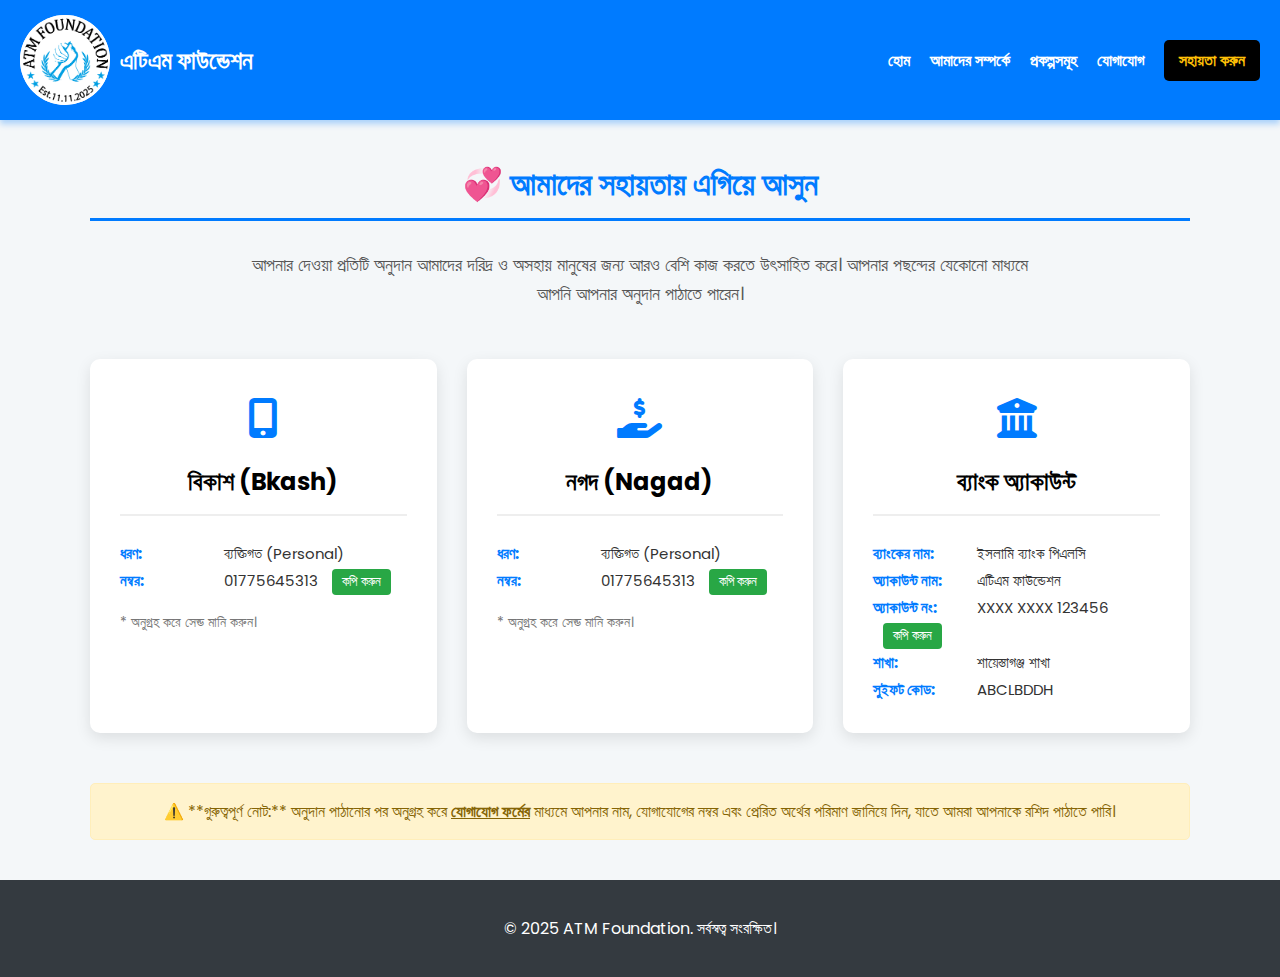
<file: sohayota.html>
<!DOCTYPE html>
<html lang="bn">
<head>
    <meta charset="UTF-8">
    <meta name="viewport" content="width=device-width, initial-scale=1.0">
    <title>সহায়তা করুন - এটিএম ফাউন্ডেশন</title>
    
    <link href="https://fonts.googleapis.com/css2?family=Poppins:wght@300;400;600;700&display=swap" rel="stylesheet">
    
    <link rel="stylesheet" href="https://cdnjs.cloudflare.com/ajax/libs/font-awesome/6.0.0-beta3/css/all.min.css">
    
    <style>
        /* ====================================== */
        /* ১. বেস এবং কালার স্টাইলস */
        /* ====================================== */
        body {
            font-family: 'Poppins', sans-serif;
            margin: 0;
            padding: 0;
            background-color: #f4f7f9; 
            color: #333; 
        }

        /* ====================================== */
        /* ২. হেডার/নেভিগেশন স্টাইল */
        /* ====================================== */
        .main-header {
            background-color: #007bff; /* স্কাই ব্লু */
            color: white;
            padding: 15px 20px;
            display: flex;
            justify-content: space-between;
            align-items: center;
            box-shadow: 0 4px 6px rgba(0, 123, 255, 0.3); 
            position: relative; /* মোবাইল মেনুর জন্য যোগ করা হলো */
        }
        
        /* লোগো এবং নেভিগেশন স্টাইল (আগের পেজগুলির অনুরূপ) */
        .header-logo-container {
            display: flex;
            align-items: center;
        }
        .logo-text { 
            color: white; 
            font-size: 24px;
            font-weight: 700;
            margin-left: 10px;
        }
        .header-logo-container a {
             text-decoration: none;
        }
        #logo-placeholder {
            width: 90px;
            height: 90px;
            border-radius: 50%; 
            background-color: white; 
            overflow: hidden; 
            display: flex;
            justify-content: center;
            align-items: center;
            flex-shrink: 0;
        }
        #logo-placeholder img {
            width: 100%;
            height: 100%;
            object-fit: cover;
        }
        
        /* ডেস্কটপ নেভিগেশন */
        .nav-links {
            list-style: none;
            padding: 0;
            margin: 0;
            display: flex;
            align-items: center;
        }
        .nav-links li {
            margin-left: 20px;
        }
        .nav-links li a {
            color: white;
            text-decoration: none;
            font-weight: 600;
            transition: color 0.3s;
            padding: 5px 0; 
            display: inline-block;
        }
        .nav-links li a:hover {
            color: #e9ecef; 
        }
        
        /* বর্তমান পেজ হাইলাইট: "সহায়তা করুন" */
        .nav-links li .donate-btn-link { 
             color: #ffc107 !important; /* উজ্জ্বল হলুদ */
             background-color: black; 
             padding: 8px 15px;
             border-radius: 5px;
             text-transform: uppercase;
             font-weight: 600; 
             pointer-events: none;
        }
        .donate-btn-link:hover {
            background-color: black;
            color: #ffc107 !important;
        }
        
        /* --- নতুন CSS: মোবাইল মেনু টগল বাটন স্টাইল --- */
        #menu-toggle {
            display: none; 
            background: none;
            border: none;
            color: white;
            font-size: 24px;
            cursor: pointer;
            z-index: 1001; 
        }

        /* ====================================== */
        /* ৩. কন্টেন্ট এবং কার্ড স্টাইল */
        /* ====================================== */
        .container {
            max-width: 1100px;
            margin: 40px auto;
            padding: 0 20px;
        }
        h2 {
            color: #007bff; 
            border-bottom: 3px solid #007bff;
            padding-bottom: 10px;
            margin-bottom: 30px;
            text-align: center;
            font-weight: 700;
            font-size: 32px;
        }
        .intro-text {
            text-align: center;
            margin-bottom: 50px;
            font-size: 18px;
            color: #555;
            line-height: 1.6;
            max-width: 800px;
            margin-left: auto;
            margin-right: auto;
        }
        
        /* অনুদান কার্ডের গ্রিড স্টাইল */
        .donation-methods {
            display: grid;
            grid-template-columns: repeat(auto-fit, minmax(300px, 1fr)); 
            gap: 30px;
        }
        
        /* অনুদান কার্ড স্টাইল */
        .method-card {
            background-color: white;
            border-radius: 10px;
            padding: 30px;
            box-shadow: 0 5px 15px rgba(0, 0, 0, 0.1); 
            text-align: center;
            transition: transform 0.3s, box-shadow 0.3s;
        }
        .method-card:hover {
            transform: translateY(-5px);
            box-shadow: 0 10px 20px rgba(0, 0, 0, 0.15);
        }
        
        .method-card h3 {
            font-size: 24px;
            margin-top: 0;
            padding-bottom: 15px;
            border-bottom: 2px solid #eee;
            color: black; 
        }
        
        .method-card .icon {
            font-size: 40px;
            margin-bottom: 15px;
            color: #007bff; 
        }

        .account-details {
            text-align: left;
            margin-top: 20px;
            line-height: 1.8;
            font-size: 15px;
        }
        .account-details strong {
            display: inline-block;
            width: 100px; 
            color: #007bff;
        }
        
        /* গুরুত্বপূর্ণ নোট স্টাইল */
        .note {
            background-color: #fff3cd; 
            color: #856404; 
            border: 1px solid #ffeeba;
            padding: 15px;
            border-radius: 5px;
            margin-top: 50px;
            font-size: 16px;
            text-align: center;
        }

        /* কপি বাটন স্টাইল */
        .copy-btn {
            background-color: #28a745; 
            color: white;
            border: none;
            padding: 5px 10px; 
            border-radius: 4px;
            cursor: pointer;
            margin-left: 10px;
            font-size: 13px; 
            transition: background-color 0.3s;
        }
        .copy-btn:hover {
            background-color: #218838;
        }
        
        /* ====================================== */
        /* ৪. ফুটার স্টাইল */
        /* ====================================== */
        footer {
            background-color: #343a40; 
            color: white;
            text-align: center;
            padding: 20px 0;
            margin-top: 40px;
        }
        
        /* ====================================== */
        /* ৫. মোবাইল রেসপনসিভনেস (Media Queries) */
        /* ====================================== */
        @media (max-width: 768px) {
            
            /* মোবাইল মেনু টগল আইকন দেখানো */
            #menu-toggle {
                display: block; 
            }

            /* নেভিগেশন লিংকস লুকানো */
            .nav-links {
                display: none;
                flex-direction: column;
                width: 100%;
                position: absolute;
                top: 60px; 
                left: 0;
                background-color: #007bff;
                box-shadow: 0 4px 6px rgba(0, 123, 255, 0.3);
                padding: 10px 0;
                z-index: 1000;
            }

            /* জাভাস্ক্রিপ্ট 'active' ক্লাস যোগ করলে মেনু দেখা যাবে */
            .nav-links.active {
                display: flex; 
            }

            .nav-links li {
                margin: 10px 0;
                text-align: center;
            }
            .nav-links li a {
                display: block;
                padding: 10px 0;
            }
            
            /* অনুদান কার্ড গ্রিডকে মোবাইলে ১ কলাম */
            .donation-methods {
                grid-template-columns: 1fr; 
                gap: 20px;
            }

            /* কন্টেন্ট প্যাডিং ঠিক করা */
            .container {
                padding: 0 15px;
                margin: 30px auto;
            }
            
            /* কপি বাটনকে টেক্সটের নিচে নামিয়ে দেওয়া যাতে জায়গা হয় */
            .account-details div {
                display: flex;
                justify-content: space-between;
                align-items: center;
            }
            .copy-btn {
                margin-left: 0;
                flex-shrink: 0;
            }
            .account-details strong {
                width: auto;
            }
        } /* @media (max-width: 768px) এর বন্ধনী */
    </style>
</head>
<body>

    <header class="main-header">
        <div class="header-logo-container">
            <div id="logo-placeholder">
                <img src="logo.png" alt="ATM Foundation Logo"> 
            </div>
            <a href="index.html">
                <div class="logo-text">এটিএম ফাউন্ডেশন</div> 
            </a>
        </div>
        
        <button id="menu-toggle" aria-label="Toggle Navigation">
            &#9776; 
        </button>

        <nav>
            <ul class="nav-links">
                <li><a href="index.html">হোম</a></li> 
                <li><a href="about.html">আমাদের সম্পর্কে</a></li>
                <li><a href="prokolpoo.html">প্রকল্পসমূহ</a></li>
                <li><a href="jojajog.html">যোগাযোগ</a></li>
                <li class="donate-btn"><a href="sohayota.html" class="donate-btn-link">সহায়তা করুন</a></li>
            </ul>
        </nav>
    </header>

    <div class="container">
        <h2>💞 আমাদের সহায়তায় এগিয়ে আসুন</h2>
        <p class="intro-text">
            আপনার দেওয়া প্রতিটি অনুদান আমাদের দরিদ্র ও অসহায় মানুষের জন্য আরও বেশি কাজ করতে উৎসাহিত করে। আপনার পছন্দের যেকোনো মাধ্যমে আপনি আপনার অনুদান পাঠাতে পারেন।
        </p>

        <div class="donation-methods">
            
            <div class="method-card">
                <div class="icon"><i class="fas fa-mobile-alt"></i></div>
                <h3>বিকাশ (Bkash)</h3>
                
                <div class="account-details">
                    <div><strong>ধরণ:</strong> ব্যক্তিগত (Personal)</div>
                    
                    <div>
                        <strong>নম্বর:</strong> <span id="bKashNumber">01775645313</span>
                        <button class="copy-btn" onclick="copyToClipboard('bKashNumber')">কপি করুন</button>
                    </div>
                    <p style="margin-top: 15px; font-size: 14px; color: #777;">* অনুগ্রহ করে সেন্ড মানি করুন।</p>
                </div>
            </div>

            <div class="method-card">
                <div class="icon"><i class="fas fa-hand-holding-usd"></i></div>
                <h3>নগদ (Nagad)</h3>
                
                <div class="account-details">
                    <div><strong>ধরণ:</strong> ব্যক্তিগত (Personal)</div>
                    
                    <div>
                        <strong>নম্বর:</strong> <span id="nagadNumber">01775645313</span>
                        <button class="copy-btn" onclick="copyToClipboard('nagadNumber')">কপি করুন</button>
                    </div>
                    <p style="margin-top: 15px; font-size: 14px; color: #777;">* অনুগ্রহ করে সেন্ড মানি করুন।</p>
                </div>
            </div>
            
            <div class="method-card">
                <div class="icon"><i class="fas fa-university"></i></div>
                <h3>ব্যাংক অ্যাকাউন্ট</h3>
                
                <div class="account-details">
                    <div><strong>ব্যাংকের নাম:</strong> ইসলামি ব্যাংক পিএলসি</div>
                    <div><strong>অ্যাকাউন্ট নাম:</strong> এটিএম ফাউন্ডেশন</div>
                    <div>
                        <strong>অ্যাকাউন্ট নং:</strong> <span id="bankNumber">XXXX XXXX 123456</span>
                        <button class="copy-btn" onclick="copyToClipboard('bankNumber')">কপি করুন</button>
                    </div>
                    <div><strong>শাখা:</strong> শায়েস্তাগঞ্জ শাখা</div>
                    <div><strong>সুইফট কোড:</strong> ABCLBDDH</div>
                </div>
            </div>

        </div>

        <div class="note">
            ⚠️ **গুরুত্বপূর্ণ নোট:** অনুদান পাঠানোর পর অনুগ্রহ করে <a href="jogajog.html" style="color: #856404; font-weight: 600;">যোগাযোগ ফর্মের</a> মাধ্যমে আপনার নাম, যোগাযোগের নম্বর এবং প্রেরিত অর্থের পরিমাণ জানিয়ে দিন, যাতে আমরা আপনাকে রশিদ পাঠাতে পারি।
        </div>
    </div>

    <footer>
        <p>© 2025 ATM Foundation. সর্বস্বত্ব সংরক্ষিত।</p>
    </footer>
    
    <script>
        // কপি করার জন্য জাভাস্ক্রিপ্ট ফাংশন
        function copyToClipboard(elementId) {
            const copyText = document.getElementById(elementId).innerText;
            
            navigator.clipboard.writeText(copyText).then(() => {
                alert("নম্বরটি সফলভাবে কপি করা হয়েছে: " + copyText);
            }).catch(err => {
                console.error('কপি করতে ব্যর্থ:', err);
                alert("কপি করতে সমস্যা হয়েছে, দয়া করে ম্যানুয়ালি কপি করুন।");
            });
        }
        
        // মোবাইল মেনুর জন্য জাভাস্ক্রিপ্ট
        document.addEventListener('DOMContentLoaded', function() {
            const menuToggle = document.getElementById('menu-toggle');
            const navLinks = document.querySelector('.nav-links');

            menuToggle.addEventListener('click', function() {
                navLinks.classList.toggle('active');
            });
            
            const links = navLinks.querySelectorAll('a');
            links.forEach(link => {
                link.addEventListener('click', function() {
                    if (navLinks.classList.contains('active')) {
                        navLinks.classList.remove('active');
                    }
                });
            });
        });
    </script>
</body>
</html>
</file>
<file: style.css>
/* ১. গ্লোবাল স্টাইল ও ফন্ট */
body {
    font-family: 'Poppins', sans-serif;
    margin: 0;
    padding: 0;
    line-height: 1.6;
    background-color: #FFFFFF;
    color: #1A1A1A;
}

/* ২. মূল রংগুলোর ভ্যারিয়েবল */
:root {
    --primary-color: #35A7FF; /* ফাউন্ডেশন নীল */
    --text-color: #1A1A1A; /* টেক্সট কালার */
    --background-color: #FFFFFF;
}

/* ৩. নেভিগেশন বার স্টাইল */
.main-header {
    display: flex;
    justify-content: space-between;
    align-items: center;
    padding: 15px 5%;
    background-color: var(--background-color);
    box-shadow: 0 2px 4px rgba(0, 0, 0, 0.1);
}

.logo {
    font-size: 1.5em;
    font-weight: 700;
    color: var(--primary-color); /* লোগো কালার */
}

.nav-links {
    list-style: none;
    display: flex;
}

.nav-links li a {
    text-decoration: none;
    color: var(--text-color);
    padding: 0 15px;
    font-weight: 500;
    transition: color 0.3s;
}

.nav-links li a:hover {
    color: var(--primary-color); /* হোভার কালার */
}

/* ৪. ডোনেট বাটন স্টাইল */
.donate-btn a {
    background-color: var(--primary-color); /* নীল বাটন */
    color: var(--background-color) !important;
    padding: 8px 18px;
    border-radius: 5px;
    margin-left: 20px;
    font-weight: 600 !important;
}

.donate-btn a:hover {
    background-color: #278ADB;
}

/* ৫. হিরো সেকশন স্টাইল */
.hero-section {
    background-color: #F8F8F8;
    color: var(--text-color);
    text-align: center;
    padding: 100px 5%;
}

.hero-section h1 {
    font-size: 2.5em;
    margin-bottom: 10px;
    color: var(--primary-color); /* প্রধান শিরোনাম কালার */
}

/* ৬. প্রাথমিক বাটন স্টাইল */
.primary-button {
    display: inline-block;
    background-color: var(--primary-color); /* নীল বাটন */
    color: white !important;
    padding: 10px 25px;
    text-decoration: none;
    border-radius: 5px;
    font-weight: 600;
    transition: background-color 0.3s;
}

/* ৭. অন্যান্য সেকশনের সাধারণ স্টাইল */
.content-section {
    padding: 60px 5%;
    text-align: center;
}

.content-section h2 {
    font-size: 2em;
    color: var(--primary-color); /* সেকশন শিরোনাম কালার */
    margin-bottom: 30px;
}

/* ৮. ফুটার স্টাইল */
footer {
    background-color: var(--text-color); /* কালো ফুটার */
    color: #CCCCCC;
    text-align: center;
    padding: 20px 0;
    font-size: 0.9em;
}
/* --- গ্যালারি সেকশন স্টাইল --- */

.gallery-section {
    background-color: #F8F8F8;
}

.gallery-grid {
    display: grid;
    /* ৩ কলামে ছবিগুলো দেখানোর জন্য গ্রিড তৈরি করা হলো */
    grid-template-columns: repeat(auto-fit, minmax(300px, 1fr)); 
    gap: 20px;
    max-width: 1200px;
    margin: 40px auto;
}

.gallery-item {
    background-color: #FFFFFF;
    border: 1px solid #E0E0E0;
    border-radius: 8px;
    overflow: hidden;
    box-shadow: 0 4px 6px rgba(0, 0, 0, 0.1);
    transition: transform 0.3s;
    height: 300px; /* ছবির জন্য একটি নির্দিষ্ট উচ্চতা নির্ধারণ করা হলো */
    display: flex;
    justify-content: center;
    align-items: center;
    font-size: 1.5em;
    color: #AAAAAA;
}

.gallery-item:hover {
    transform: scale(1.05);
    box-shadow: 0 6px 12px rgba(0, 0, 0, 0.15);
}

.gallery-item img {
    width: 100%;
    height: 100%;
    object-fit: cover; /* ছবির অনুপাত ঠিক রেখে পুরোপুরি ডিভের মধ্যে দেখানোর জন্য */
}

.gallery-more-btn {
    margin-top: 20px;
}
</file>
